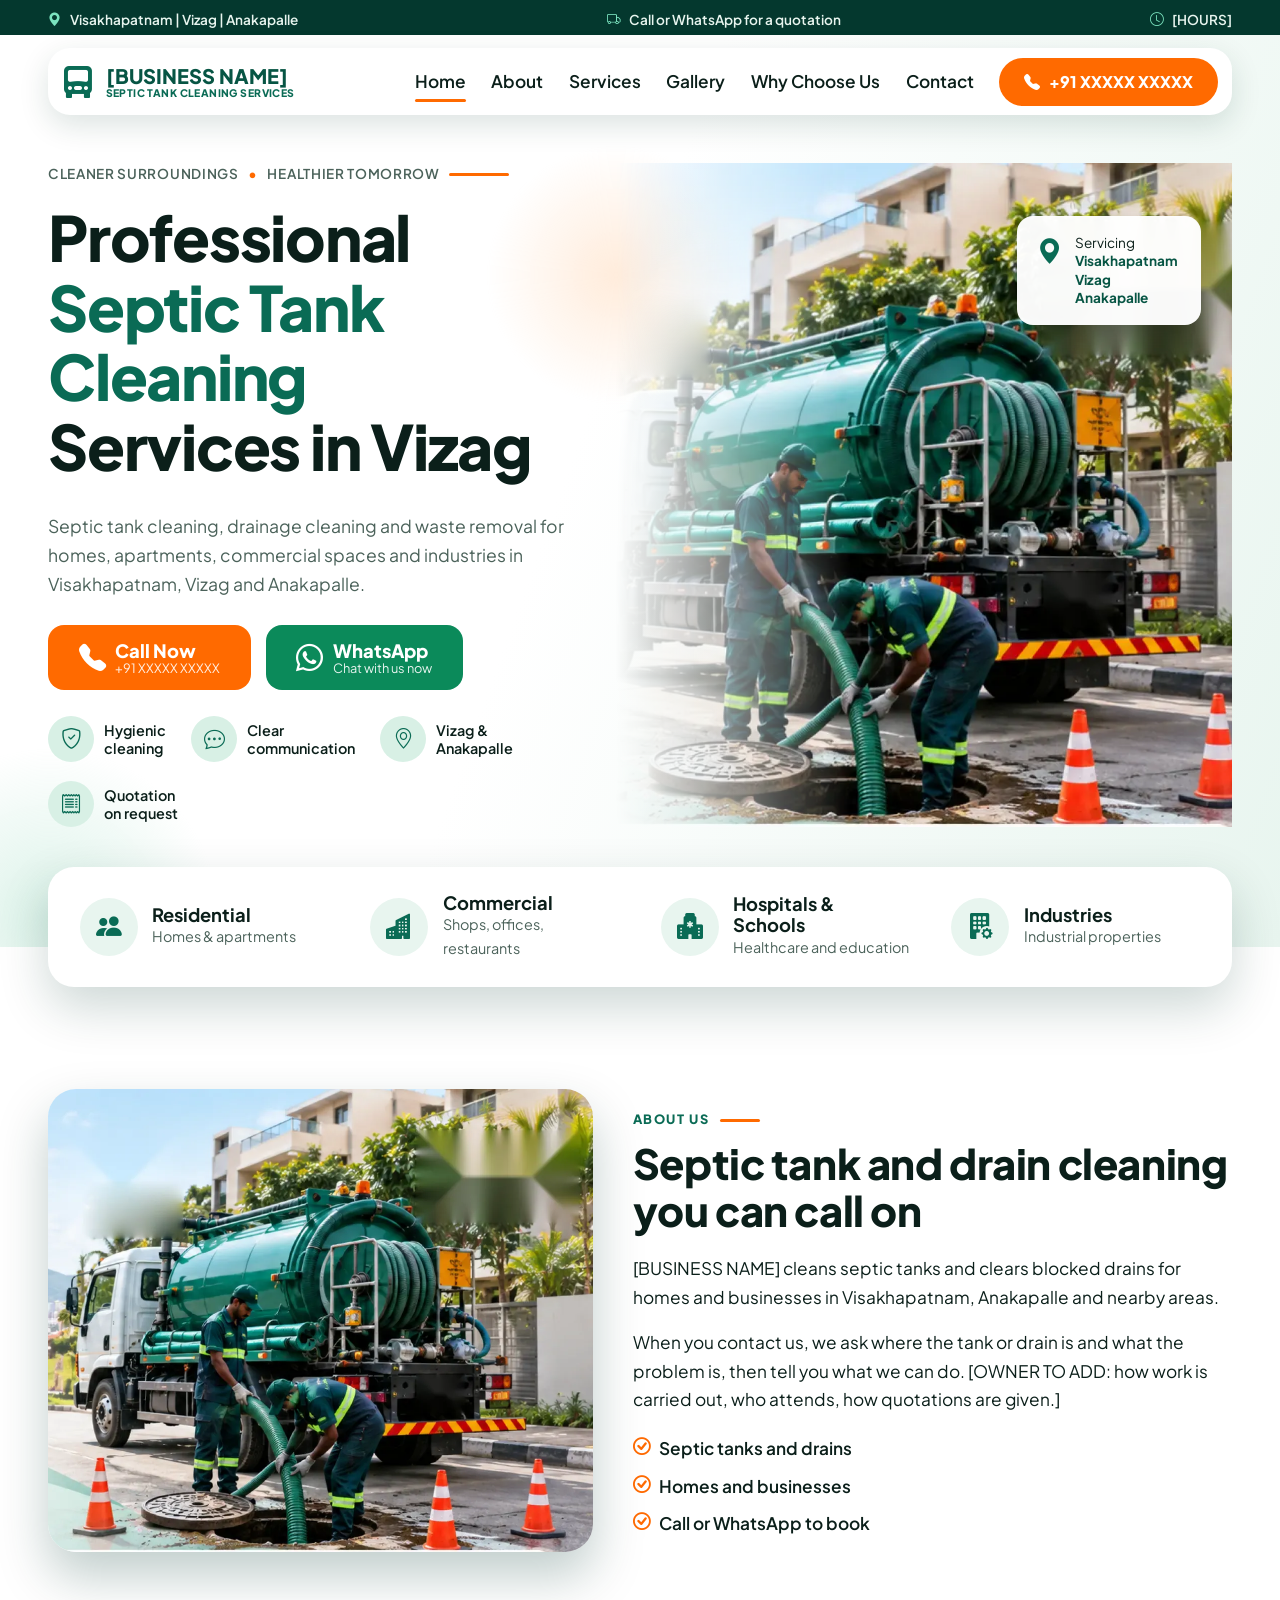
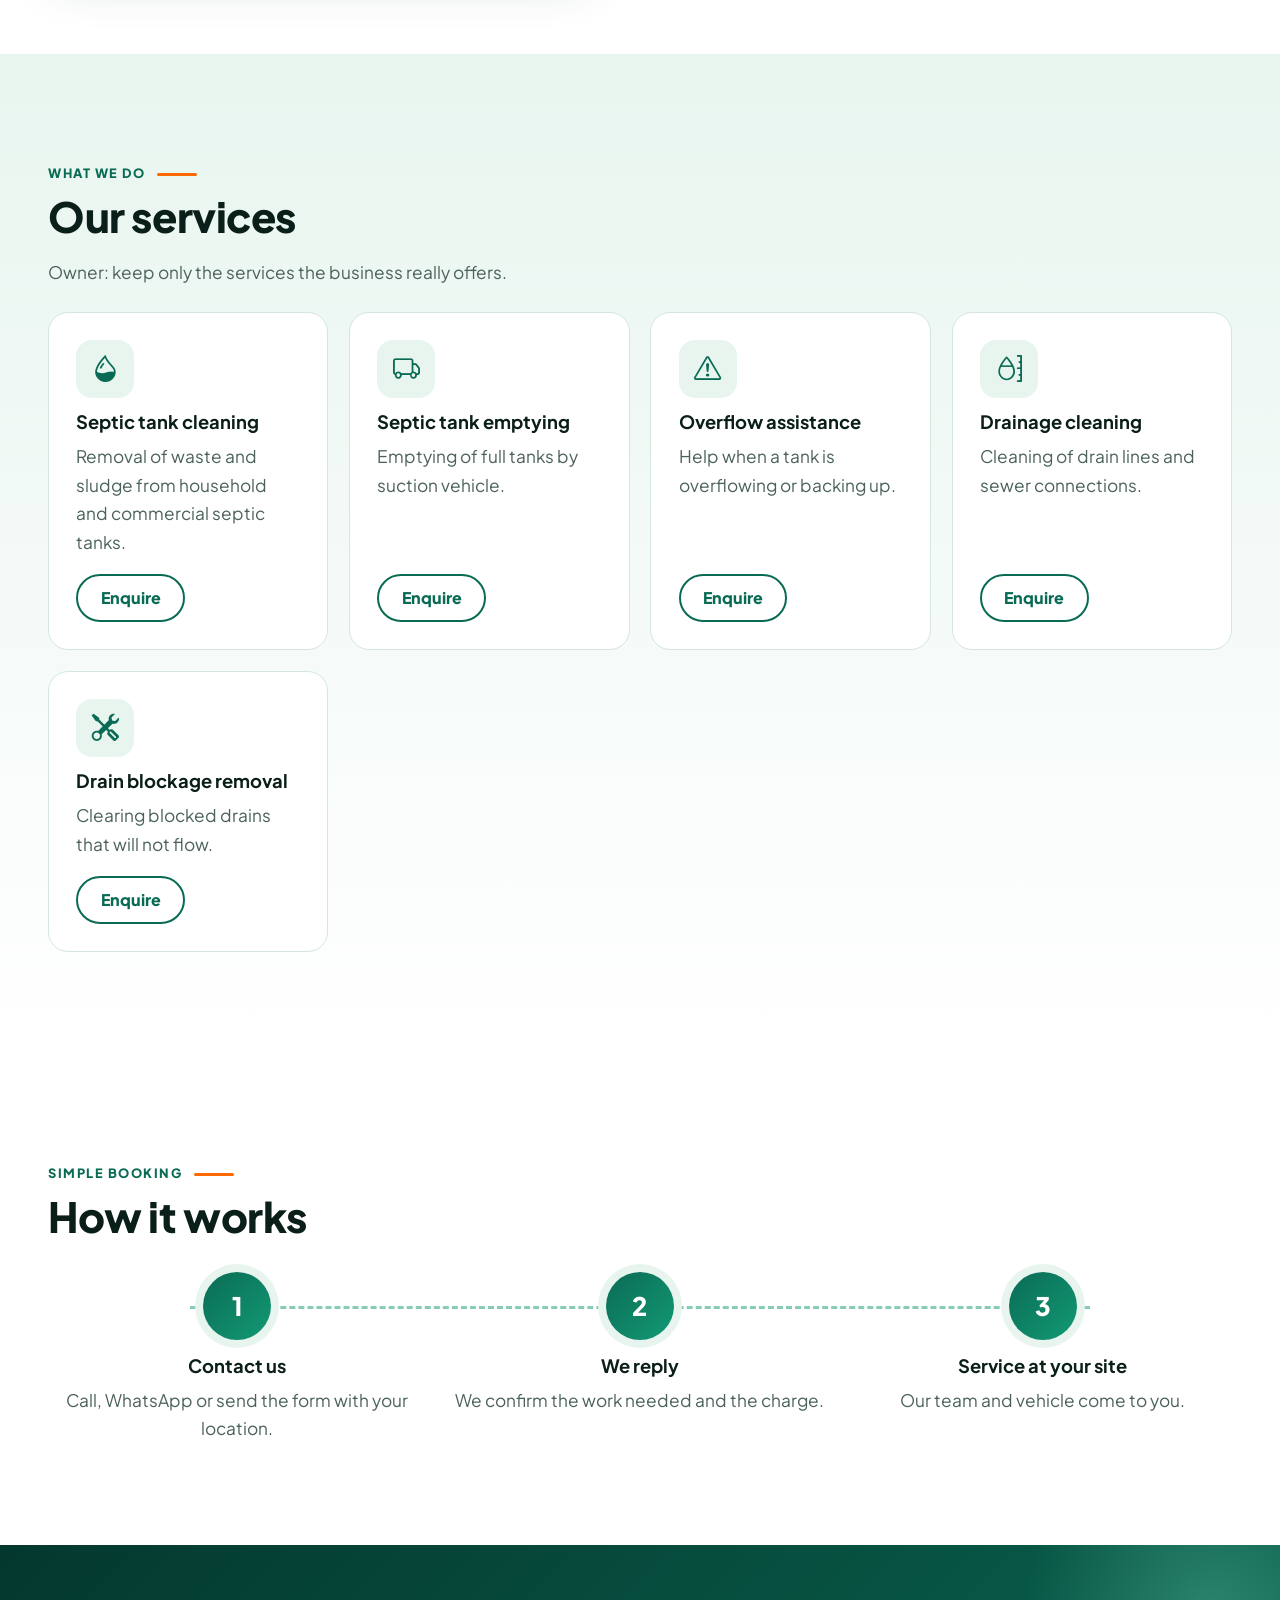
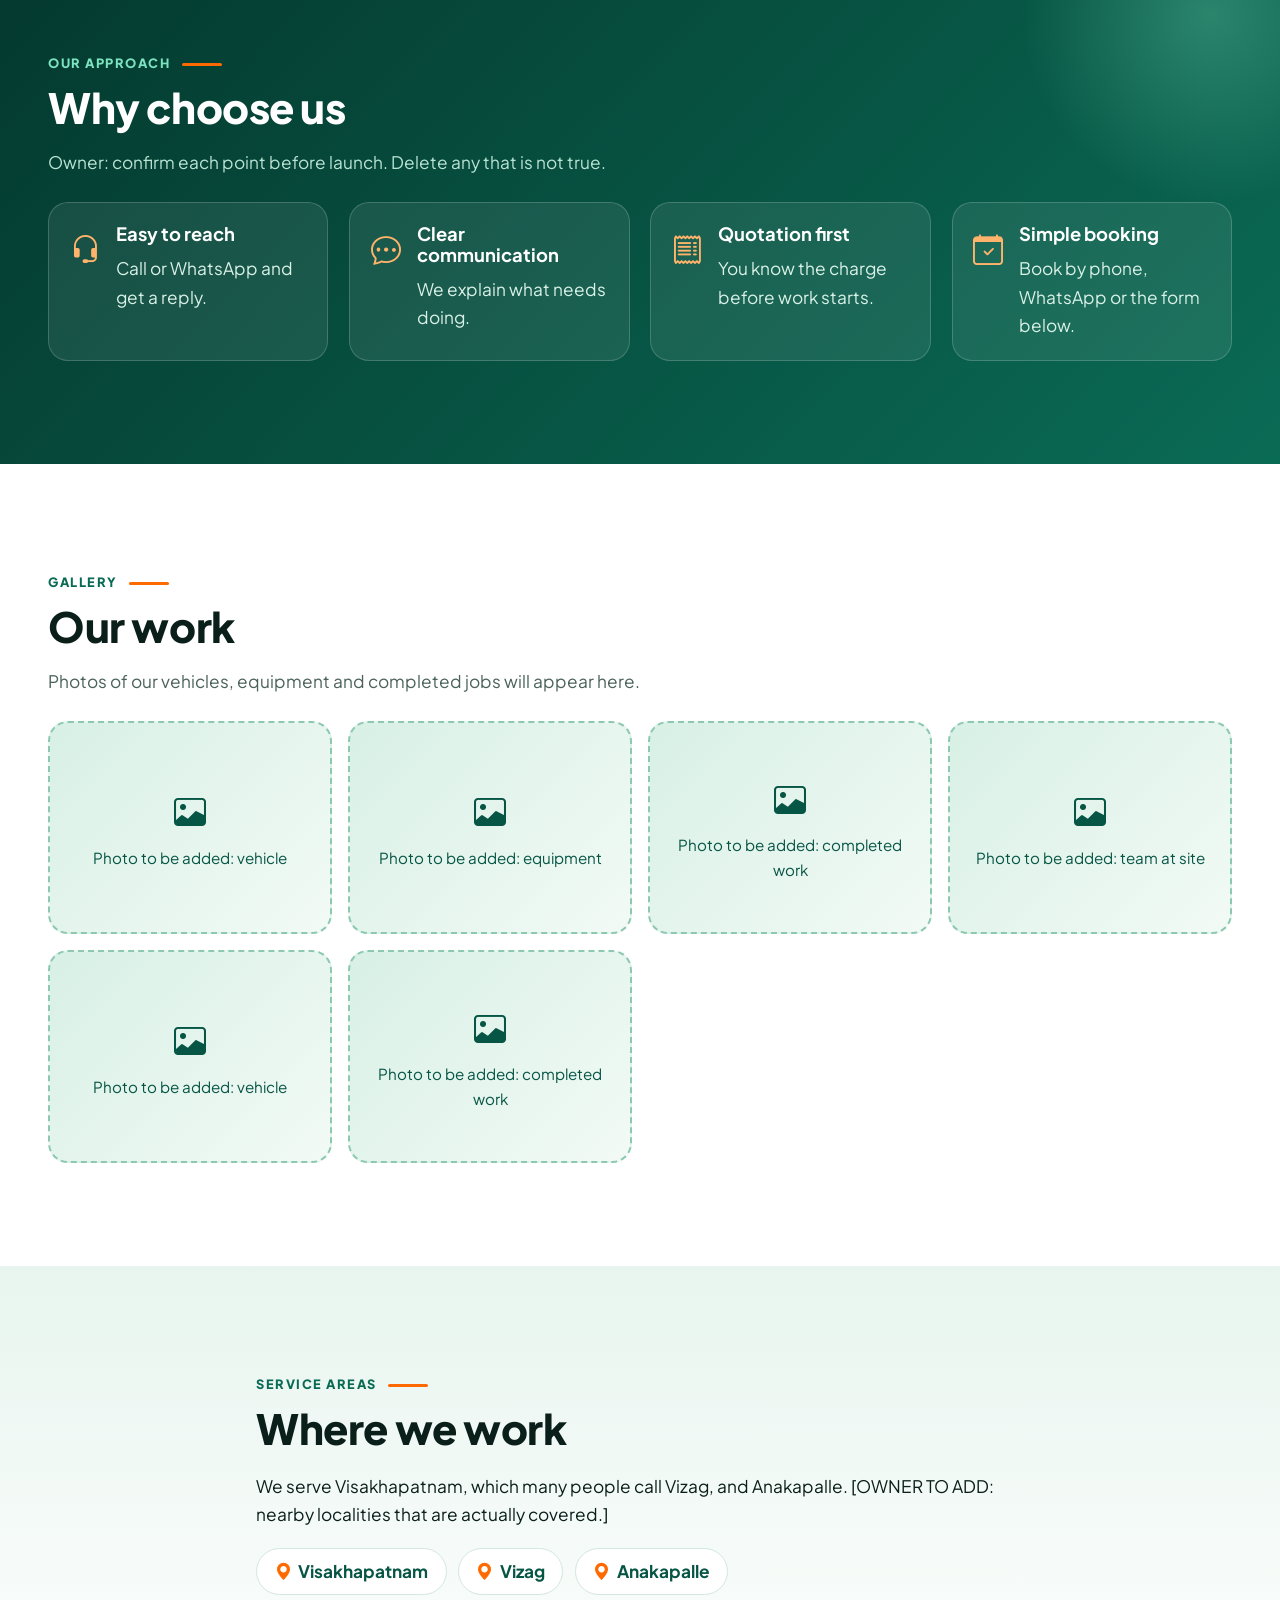
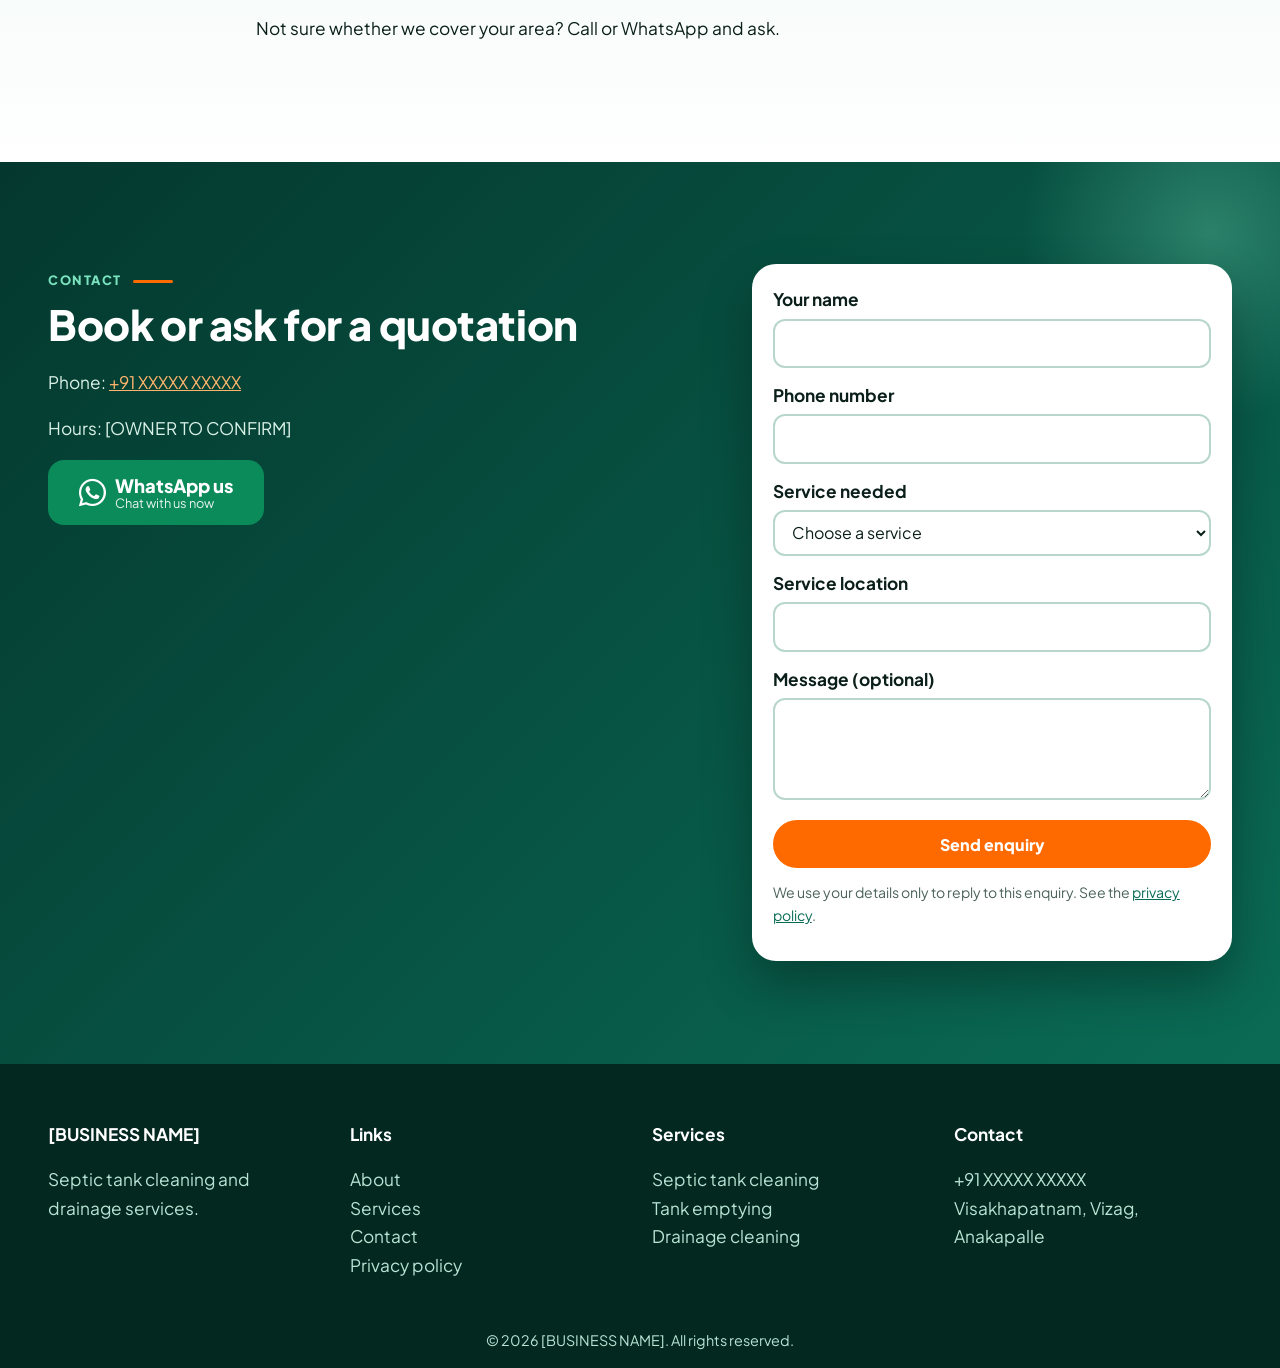
<file: index.html>
<!DOCTYPE html>
<html lang="en-IN">
<head>
<meta charset="utf-8">
<meta name="viewport" content="width=device-width, initial-scale=1">
<title>Septic Tank Cleaning in Visakhapatnam &amp; Anakapalle | [BUSINESS NAME]</title>
<meta name="description" content="Septic tank cleaning, emptying and drain blockage removal in Visakhapatnam (Vizag), Anakapalle and nearby areas. Call or WhatsApp for a quotation.">
<link rel="canonical" href="https://[DOMAIN].in/">
<meta property="og:type" content="website">
<meta property="og:title" content="Septic Tank Cleaning in Visakhapatnam &amp; Anakapalle">
<meta property="og:description" content="Call or WhatsApp for septic tank cleaning and drainage services.">
<meta property="og:url" content="https://[DOMAIN].in/">
<link rel="preconnect" href="https://fonts.googleapis.com">
<link rel="preconnect" href="https://fonts.gstatic.com" crossorigin>
<link href="https://fonts.googleapis.com/css2?family=Plus+Jakarta+Sans:wght@400;600;800&display=swap" rel="stylesheet">
<link rel="stylesheet" href="https://cdn.jsdelivr.net/npm/bootstrap-icons@1.11.3/font/bootstrap-icons.min.css">
<link rel="stylesheet" href="css/style.css">
<!-- Fill in confirmed facts only. Remove anything unknown. -->
<script type="application/ld+json">
{"@context":"https://schema.org","@type":"LocalBusiness","name":"[BUSINESS NAME]","url":"https://[DOMAIN].in/","telephone":"+91XXXXXXXXXX","areaServed":[{"@type":"City","name":"Visakhapatnam"},{"@type":"City","name":"Anakapalle"}]}
</script>
</head>
<body>
<div class="progress" aria-hidden="true"></div>
<a class="skip" href="#main">Skip to content</a>

<div class="topbar"><div class="wrap">
  <span><i class="bi bi-geo-alt-fill" aria-hidden="true"></i> Visakhapatnam | Vizag | Anakapalle</span>
  <span class="tb-mid"><i class="bi bi-truck" aria-hidden="true"></i> Call or WhatsApp for a quotation</span>
  <span><i class="bi bi-clock" aria-hidden="true"></i> [HOURS]</span>
</div></div>

<header class="site-header"><div class="wrap bar">
  <a class="brand" href="#home"><i class="bi bi-truck-front-fill" aria-hidden="true"></i><span>[BUSINESS NAME]<small>Septic tank cleaning services</small></span></a>
  <button class="nav-toggle" aria-expanded="false" aria-controls="nav"><i class="bi bi-list" aria-hidden="true"></i><span class="vh">Menu</span></button>
  <nav id="nav" aria-label="Main">
    <ul>
      <li><a href="#home">Home</a></li><li><a href="#about">About</a></li><li><a href="#services">Services</a></li>
      <li><a href="#gallery">Gallery</a></li><li><a href="#why-us">Why Choose Us</a></li><li><a href="#contact">Contact</a></li>
    </ul>
    <a class="btn btn-call" data-call href="tel:+91XXXXXXXXXX"><i class="bi bi-telephone-fill" aria-hidden="true"></i> <span data-call-text>+91 XXXXX XXXXX</span></a>
  </nav>
</div></header>

<main id="main">
<section id="home" class="hero" aria-labelledby="h1">
  <span class="blob b1" aria-hidden="true"></span><span class="blob b2" aria-hidden="true"></span>
  <div class="wrap hero-grid">
    <div class="hero-copy">
      <p class="eyebrow">Cleaner surroundings <b>&bull;</b> Healthier tomorrow</p>
      <h1 id="h1">Professional <em>Septic Tank Cleaning</em> Services in Vizag</h1>
      <p class="lead">Septic tank cleaning, drainage cleaning and waste removal for homes, apartments, commercial spaces and industries in Visakhapatnam, Vizag and Anakapalle.</p>
      <div class="actions">
        <a class="btn btn-call btn-xl pulse" data-call href="tel:+91XXXXXXXXXX"><i class="bi bi-telephone-fill" aria-hidden="true"></i><span>Call Now<small data-call-text>+91 XXXXX XXXXX</small></span></a>
        <a class="btn btn-wa btn-xl" data-wa href="https://wa.me/91XXXXXXXXXX?text=Hello%2C%20I%20need%20septic%20tank%20cleaning%20service" target="_blank" rel="noopener"><i class="bi bi-whatsapp" aria-hidden="true"></i><span>WhatsApp<small>Chat with us now</small></span></a>
      </div>
      <ul class="trust">
        <li><i class="bi bi-shield-check" aria-hidden="true"></i>Hygienic<br>cleaning</li>
        <li><i class="bi bi-chat-dots" aria-hidden="true"></i>Clear<br>communication</li>
        <li><i class="bi bi-geo-alt" aria-hidden="true"></i>Vizag &amp;<br>Anakapalle</li>
        <li><i class="bi bi-receipt" aria-hidden="true"></i>Quotation<br>on request</li>
      </ul>
    </div>
    <div class="hero-photo">
      <div class="frame">
        <img src="images/hero-lorry.webp" width="1100" height="919" alt="Septic tank suction lorry with two workers at a manhole (sample image, replace with your own photo)" fetchpriority="high">
        <div class="area-card"><i class="bi bi-geo-alt-fill" aria-hidden="true"></i><div>Servicing<br><b>Visakhapatnam<br>Vizag<br>Anakapalle</b></div></div>
      </div>
    </div>
  </div>
</section>

<section id="sectors" class="strip" aria-label="Customer sectors"><div class="wrap">
  <ul>
    <li><i class="bi bi-people-fill" aria-hidden="true"></i><div><h3>Residential</h3><p>Homes &amp; apartments</p></div></li>
    <li><i class="bi bi-buildings-fill" aria-hidden="true"></i><div><h3>Commercial</h3><p>Shops, offices, restaurants</p></div></li>
    <li><i class="bi bi-hospital-fill" aria-hidden="true"></i><div><h3>Hospitals &amp; Schools</h3><p>Healthcare and education</p></div></li>
    <li><i class="bi bi-building-fill-gear" aria-hidden="true"></i><div><h3>Industries</h3><p>Industrial properties</p></div></li>
  </ul>
</div></section>

<section id="about" class="sec" aria-labelledby="about-h">
  <div class="wrap split">
    <div class="about-img"><img src="images/hero-lorry.webp" width="1100" height="919" loading="lazy" alt="Workers connecting a suction hose to a septic tank manhole (sample image)"></div>
    <div>
      <p class="kicker">About us</p>
      <h2 id="about-h">Septic tank and drain cleaning you can call on</h2>
      <p>[BUSINESS NAME] cleans septic tanks and clears blocked drains for homes and businesses in Visakhapatnam, Anakapalle and nearby areas.</p>
      <p>When you contact us, we ask where the tank or drain is and what the problem is, then tell you what we can do. [OWNER TO ADD: how work is carried out, who attends, how quotations are given.]</p>
      <ul class="ticks"><li>Septic tanks and drains</li><li>Homes and businesses</li><li>Call or WhatsApp to book</li></ul>
    </div>
  </div>
</section>

<section id="services" class="sec alt" aria-labelledby="services-h">
  <div class="wrap">
    <p class="kicker">What we do</p>
    <h2 id="services-h">Our services</h2>
    <p class="sub">Owner: keep only the services the business really offers.</p>
    <div class="grid">
      <article class="card"><i class="bi bi-droplet-half" aria-hidden="true"></i><h3>Septic tank cleaning</h3><p>Removal of waste and sludge from household and commercial septic tanks.</p><a class="btn btn-line" href="#contact" data-service="Septic tank cleaning">Enquire</a></article>
      <article class="card"><i class="bi bi-truck" aria-hidden="true"></i><h3>Septic tank emptying</h3><p>Emptying of full tanks by suction vehicle.</p><a class="btn btn-line" href="#contact" data-service="Septic tank emptying">Enquire</a></article>
      <article class="card"><i class="bi bi-exclamation-triangle" aria-hidden="true"></i><h3>Overflow assistance</h3><p>Help when a tank is overflowing or backing up.</p><a class="btn btn-line" href="#contact" data-service="Septic tank overflow assistance">Enquire</a></article>
      <article class="card"><i class="bi bi-moisture" aria-hidden="true"></i><h3>Drainage cleaning</h3><p>Cleaning of drain lines and sewer connections.</p><a class="btn btn-line" href="#contact" data-service="Drainage cleaning">Enquire</a></article>
      <article class="card"><i class="bi bi-tools" aria-hidden="true"></i><h3>Drain blockage removal</h3><p>Clearing blocked drains that will not flow.</p><a class="btn btn-line" href="#contact" data-service="Drain blockage removal">Enquire</a></article>
    </div>
  </div>
</section>

<section id="process" class="sec" aria-labelledby="proc-h">
  <div class="wrap">
    <p class="kicker">Simple booking</p>
    <h2 id="proc-h">How it works</h2>
    <ol class="steps">
      <li><span>1</span><h3>Contact us</h3><p>Call, WhatsApp or send the form with your location.</p></li>
      <li><span>2</span><h3>We reply</h3><p>We confirm the work needed and the charge.</p></li>
      <li><span>3</span><h3>Service at your site</h3><p>Our team and vehicle come to you.</p></li>
    </ol>
  </div>
</section>

<section id="why-us" class="sec dark" aria-labelledby="why-h">
  <div class="wrap">
    <p class="kicker">Our approach</p>
    <h2 id="why-h">Why choose us</h2>
    <p class="sub">Owner: confirm each point before launch. Delete any that is not true.</p>
    <ul class="grid why">
      <li><i class="bi bi-headset" aria-hidden="true"></i><div><h3>Easy to reach</h3><p>Call or WhatsApp and get a reply.</p></div></li>
      <li><i class="bi bi-chat-dots" aria-hidden="true"></i><div><h3>Clear communication</h3><p>We explain what needs doing.</p></div></li>
      <li><i class="bi bi-receipt" aria-hidden="true"></i><div><h3>Quotation first</h3><p>You know the charge before work starts.</p></div></li>
      <li><i class="bi bi-calendar-check" aria-hidden="true"></i><div><h3>Simple booking</h3><p>Book by phone, WhatsApp or the form below.</p></div></li>
    </ul>
  </div>
</section>

<section id="gallery" class="sec" aria-labelledby="gal-h">
  <div class="wrap">
    <p class="kicker">Gallery</p>
    <h2 id="gal-h">Our work</h2>
    <p class="sub">Photos of our vehicles, equipment and completed jobs will appear here.</p>
    <!-- Replace each .ph with: <img src="images/NAME.webp" width="640" height="480" loading="lazy" alt="Accurate description"> -->
    <div class="gallery">
      <div class="ph"><i class="bi bi-image" aria-hidden="true"></i>Photo to be added: vehicle</div><div class="ph"><i class="bi bi-image" aria-hidden="true"></i>Photo to be added: equipment</div><div class="ph"><i class="bi bi-image" aria-hidden="true"></i>Photo to be added: completed work</div>
      <div class="ph"><i class="bi bi-image" aria-hidden="true"></i>Photo to be added: team at site</div><div class="ph"><i class="bi bi-image" aria-hidden="true"></i>Photo to be added: vehicle</div><div class="ph"><i class="bi bi-image" aria-hidden="true"></i>Photo to be added: completed work</div>
    </div>
  </div>
</section>

<section id="areas" class="sec alt" aria-labelledby="areas-h">
  <div class="wrap narrow">
    <p class="kicker">Service areas</p>
    <h2 id="areas-h">Where we work</h2>
    <p>We serve Visakhapatnam, which many people call Vizag, and Anakapalle. [OWNER TO ADD: nearby localities that are actually covered.]</p>
    <ul class="pills"><li><i class="bi bi-geo-alt-fill" aria-hidden="true"></i>Visakhapatnam</li><li><i class="bi bi-geo-alt-fill" aria-hidden="true"></i>Vizag</li><li><i class="bi bi-geo-alt-fill" aria-hidden="true"></i>Anakapalle</li></ul>
    <p>Not sure whether we cover your area? Call or WhatsApp and ask.</p>
  </div>
</section>

<section id="contact" class="sec dark contact" aria-labelledby="contact-h">
  <div class="wrap contact-grid">
    <div>
      <p class="kicker">Contact</p>
      <h2 id="contact-h">Book or ask for a quotation</h2>
      <p>Phone: <a data-call-text href="tel:+91XXXXXXXXXX">+91 XXXXX XXXXX</a></p>
      <p>Hours: [OWNER TO CONFIRM]</p>
      <a class="btn btn-wa btn-xl" data-wa href="https://wa.me/91XXXXXXXXXX" target="_blank" rel="noopener"><i class="bi bi-whatsapp" aria-hidden="true"></i><span>WhatsApp us<small>Chat with us now</small></span></a>
    </div>
    <form name="enquiry" method="POST" action="/thank-you.html" data-netlify="true" netlify-honeypot="bot-field" id="enquiry-form" novalidate>
      <input type="hidden" name="form-name" value="enquiry">
      <p class="hp" aria-hidden="true"><label>Leave blank <input name="bot-field" tabindex="-1" autocomplete="off"></label></p>
      <div class="field"><label for="f-name">Your name</label><input id="f-name" name="name" autocomplete="name" required><p class="err" id="e-name" hidden></p></div>
      <div class="field"><label for="f-phone">Phone number</label><input id="f-phone" name="phone" type="tel" inputmode="tel" autocomplete="tel" required><p class="err" id="e-phone" hidden></p></div>
      <div class="field"><label for="f-service">Service needed</label>
        <select id="f-service" name="service" required><option value="">Choose a service</option><option>Septic tank cleaning</option><option>Septic tank emptying</option><option>Septic tank overflow assistance</option><option>Drainage cleaning</option><option>Drain blockage removal</option><option>Other</option></select><p class="err" id="e-service" hidden></p></div>
      <div class="field"><label for="f-location">Service location</label><input id="f-location" name="location" autocomplete="street-address" required><p class="err" id="e-location" hidden></p></div>
      <div class="field"><label for="f-msg">Message (optional)</label><textarea id="f-msg" name="message" rows="3" maxlength="1000"></textarea></div>
      <button class="btn btn-call" type="submit">Send enquiry</button>
      <p class="note">We use your details only to reply to this enquiry. See the <a href="privacy.html">privacy policy</a>.</p>
      <p id="form-status" role="status" aria-live="polite"></p>
    </form>
  </div>
</section>
</main>

<footer class="site-footer">
  <div class="wrap foot-grid">
    <div><strong>[BUSINESS NAME]</strong><p>Septic tank cleaning and drainage services.</p></div>
    <div><strong>Links</strong><p><a href="#about">About</a><br><a href="#services">Services</a><br><a href="#contact">Contact</a><br><a href="privacy.html">Privacy policy</a></p></div>
    <div><strong>Services</strong><p>Septic tank cleaning<br>Tank emptying<br>Drainage cleaning</p></div>
    <div><strong>Contact</strong><p><a data-call-text href="tel:+91XXXXXXXXXX">+91 XXXXX XXXXX</a><br>Visakhapatnam, Vizag, Anakapalle</p></div>
  </div>
  <p class="copy">&copy; <span id="yr">2026</span> [BUSINESS NAME]. All rights reserved.</p>
</footer>

<div class="mbar"><a class="btn btn-call" data-call href="tel:+91XXXXXXXXXX"><i class="bi bi-telephone-fill" aria-hidden="true"></i> Call</a><a class="btn btn-wa" data-wa href="https://wa.me/91XXXXXXXXXX" target="_blank" rel="noopener"><i class="bi bi-whatsapp" aria-hidden="true"></i> WhatsApp</a></div>
<script src="js/script.js" defer></script>
</body>
</html>
</file>
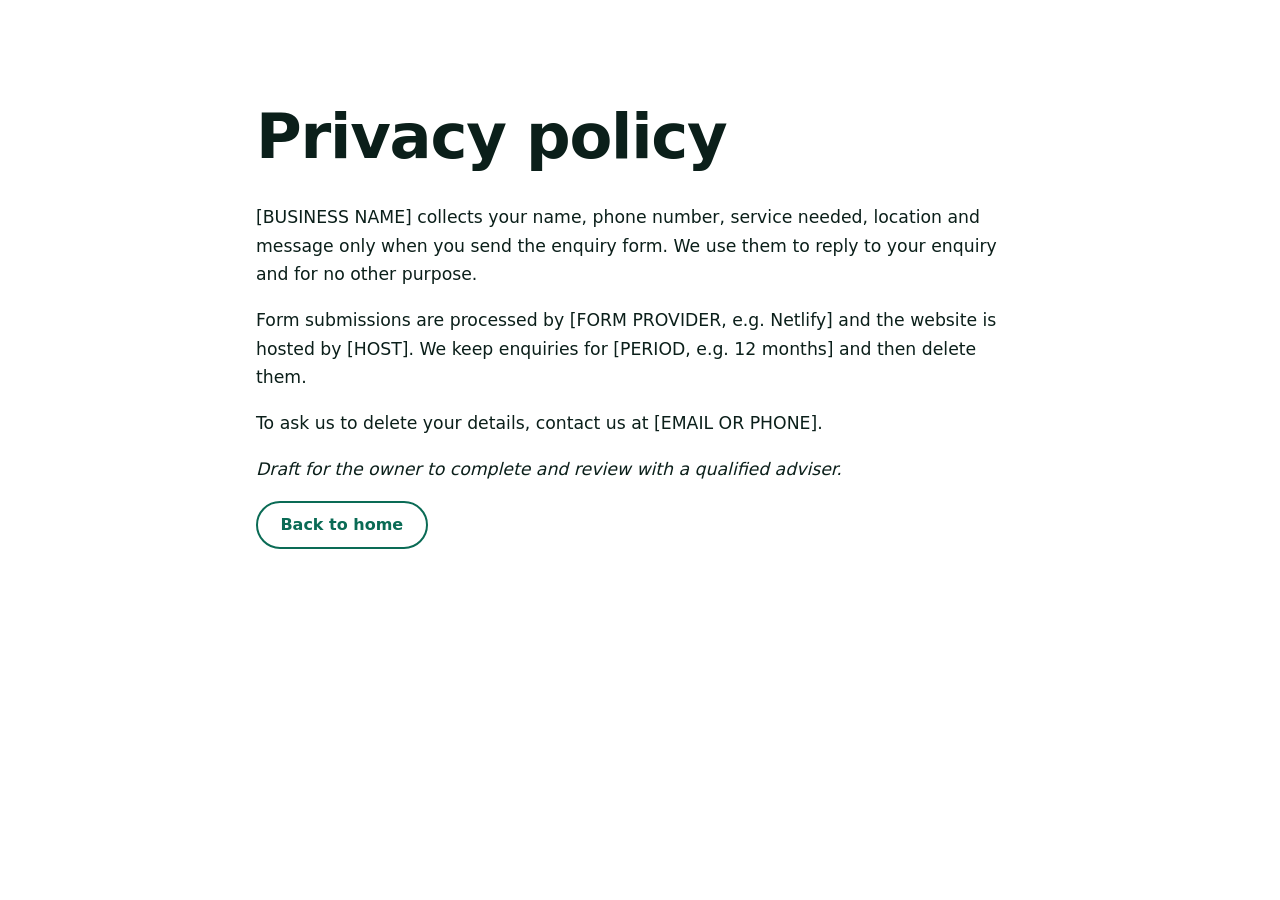
<file: privacy.html>
<!DOCTYPE html><html lang="en-IN"><head><meta charset="utf-8"><meta name="viewport" content="width=device-width, initial-scale=1"><title>Privacy policy | [BUSINESS NAME]</title><link rel="stylesheet" href="css/style.css"></head>
<body><main class="sec"><div class="wrap narrow">
<h1>Privacy policy</h1>
<p>[BUSINESS NAME] collects your name, phone number, service needed, location and message only when you send the enquiry form. We use them to reply to your enquiry and for no other purpose.</p>
<p>Form submissions are processed by [FORM PROVIDER, e.g. Netlify] and the website is hosted by [HOST]. We keep enquiries for [PERIOD, e.g. 12 months] and then delete them.</p>
<p>To ask us to delete your details, contact us at [EMAIL OR PHONE].</p>
<p><em>Draft for the owner to complete and review with a qualified adviser.</em></p>
<p><a class="btn btn-line" href="index.html">Back to home</a></p>
</div></main></body></html>
</file>
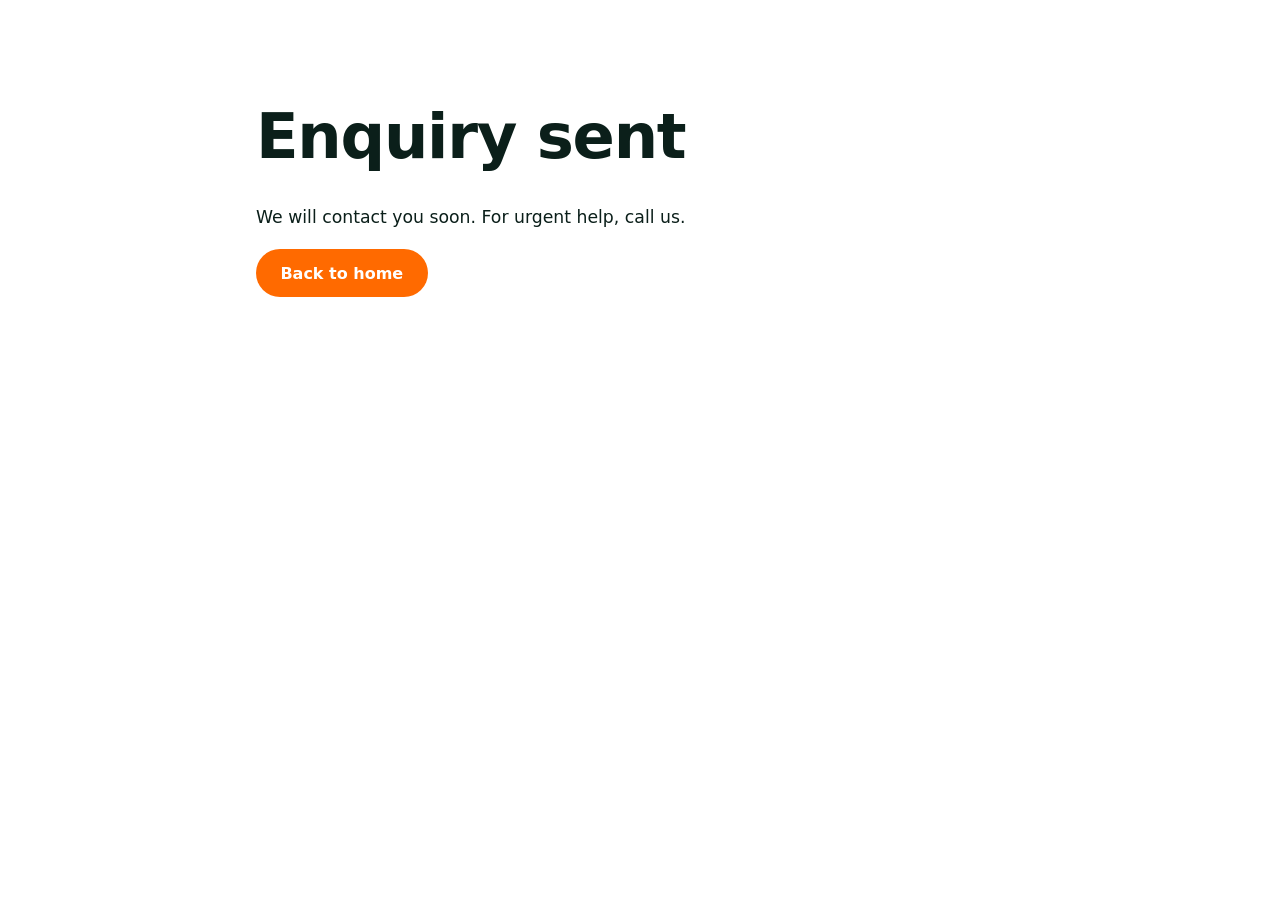
<file: thank-you.html>
<!DOCTYPE html><html lang="en-IN"><head><meta charset="utf-8"><meta name="viewport" content="width=device-width, initial-scale=1"><meta name="robots" content="noindex"><title>Enquiry sent</title><link rel="stylesheet" href="/css/style.css"></head>
<body><main class="sec"><div class="wrap narrow"><h1>Enquiry sent</h1><p>We will contact you soon. For urgent help, call us.</p><a class="btn btn-call" href="/">Back to home</a></div></main></body></html>
</file>
<file: css/style.css>
:root{--g900:#04382e;--g800:#075544;--g700:#0a6b55;--g500:#139a74;--mint:#e8f5ef;--orange:#ff6a00;--wa:#0b8a5a;--ink:#0b1f1a;--muted:#4b625a;--line:#d3e7de;--err:#b3261e;--r:20px;
--f:"Plus Jakarta Sans",system-ui,sans-serif;--ease:cubic-bezier(.2,.7,.2,1)}
*,*::before,*::after{box-sizing:border-box}
html{scroll-behavior:smooth;scroll-padding-top:96px}
body{margin:0;font:400 clamp(1rem,.95rem + .2vw,1.08rem)/1.65 var(--f);color:var(--ink);background:#fff;padding-bottom:72px;overflow-x:hidden}
h1,h2,h3{margin:0 0 .5em;line-height:1.12;color:var(--ink);font-weight:800}
h1{font-size:clamp(2.1rem,5.4vw,3.9rem);letter-spacing:-.02em}
h1 em{display:block;font-style:normal;color:var(--g700)}
h2{font-size:clamp(1.7rem,3.8vw,2.6rem);letter-spacing:-.01em}
h3{font-size:1.15rem;font-weight:700}
a{color:inherit}img,svg{max-width:100%;height:auto}
.wrap{width:min(100% - 2rem,74rem);margin-inline:auto}.narrow{max-width:48rem}
.vh{position:absolute;width:1px;height:1px;overflow:hidden;clip:rect(0 0 0 0)}
.skip{position:absolute;left:-999px}.skip:focus{left:1rem;top:1rem;background:#fff;padding:.5rem 1rem;z-index:300}
:focus-visible{outline:3px solid var(--orange);outline-offset:3px}
.progress{position:fixed;left:0;top:0;height:4px;width:100%;z-index:300;background:linear-gradient(90deg,var(--orange),var(--g500));transform:scaleX(0);transform-origin:left}
.kicker{display:inline-block;color:var(--g700);font-weight:800;letter-spacing:.12em;text-transform:uppercase;font-size:.8rem;margin:0 0 .6rem}
.kicker::after{content:"";display:inline-block;width:40px;height:3px;background:var(--orange);margin-left:.7rem;vertical-align:middle;border-radius:3px}
.sub{color:var(--muted);margin-top:-.2rem}
/* buttons */
.btn{display:inline-flex;align-items:center;justify-content:center;gap:.6rem;min-height:48px;padding:.65rem 1.4rem;border-radius:999px;font:800 1rem var(--f);text-decoration:none;border:2px solid transparent;cursor:pointer;transition:transform .25s var(--ease),box-shadow .25s,background .25s,color .25s}
.btn:hover{transform:translateY(-3px);box-shadow:0 12px 24px rgba(4,56,46,.25)}
.btn-call{background:var(--orange);color:#fff}.btn-wa{background:var(--wa);color:#fff}
.btn-line{border-color:var(--g700);color:var(--g700);background:transparent}.btn-line:hover{background:var(--g700);color:#fff}
.btn[disabled]{opacity:.6;cursor:wait}
.btn-xl{padding:.8rem 1.8rem;border-radius:16px;font-size:1.15rem;line-height:1.15;text-align:left}.btn-xl i{font-size:1.7rem}.btn small{display:block;font-weight:400;font-size:.8rem;opacity:.9}
/* topbar + header */
.topbar{background:var(--g900);color:#e8f5ef;font-size:.85rem;font-weight:600}
.topbar .wrap{display:flex;justify-content:space-between;gap:1rem;padding:.55rem 0}.topbar i{color:#7be3bf;margin-right:.35rem}
@media(max-width:820px){.tb-mid{display:none}}@media(max-width:480px){.topbar .wrap>span:last-child{display:none}}
.site-header{position:sticky;top:8px;z-index:200;margin-top:8px;padding-inline:1rem}
.site-header .bar{display:flex;align-items:center;justify-content:space-between;gap:1rem;background:#fff;border-radius:22px;padding:.6rem .9rem;box-shadow:0 10px 30px rgba(4,56,46,.14);transition:padding .3s,box-shadow .3s}
.site-header.scrolled .bar{padding:.35rem .9rem;box-shadow:0 14px 34px rgba(4,56,46,.25)}
.brand{display:flex;align-items:center;gap:.7rem;text-decoration:none;font-weight:800;font-size:1.25rem;color:var(--g800);line-height:1.1}
.brand i{font-size:2rem;color:var(--g700);transition:transform .5s var(--ease)}.brand:hover i{transform:translateX(6px)}
.brand small{display:block;font-size:.65rem;font-weight:800;letter-spacing:.04em;text-transform:uppercase;color:var(--g700)}
.nav-toggle{background:none;border:0;color:var(--g800);font-size:2rem;min-width:48px;min-height:48px;cursor:pointer}
nav{display:none;position:absolute;left:1rem;right:1rem;top:calc(100% + 8px);background:#fff;border-radius:18px;padding:1rem;box-shadow:0 18px 40px rgba(4,56,46,.25)}
nav.open{display:block;animation:rise .3s var(--ease)}
nav ul{list-style:none;margin:0 0 1rem;padding:0}nav li a{display:block;padding:.7rem .3rem;text-decoration:none;font-weight:600}
@media(min-width:960px){.nav-toggle{display:none}nav{display:flex;position:static;align-items:center;gap:1.6rem;padding:0;background:none;box-shadow:none}
 nav ul{display:flex;gap:1.6rem;margin:0}nav li a{padding:.5rem 0;position:relative}
 nav li a::after{content:"";position:absolute;left:0;bottom:2px;height:3px;width:100%;background:var(--orange);border-radius:3px;transform:scaleX(0);transform-origin:left;transition:transform .3s var(--ease)}
 nav li a:hover::after,nav li a.active::after{transform:scaleX(1)}
 .mbar{display:none!important}body{padding-bottom:0}}
/* hero */
.hero{position:relative;overflow:hidden;min-height:70vh;margin-top:-80px;padding:calc(80px + 3rem) 0 6.5rem;background:linear-gradient(110deg,#fff 0 45%,var(--mint) 100%)}
.blob{position:absolute;border-radius:50%;filter:blur(2px);opacity:.5;animation:float 9s ease-in-out infinite alternate}
.b1{width:340px;height:340px;left:-120px;bottom:-140px;background:radial-gradient(circle,#b8e6d3,transparent 70%)}
.b2{width:260px;height:260px;left:38%;top:12%;background:radial-gradient(circle,#ffd9b8,transparent 70%);animation-duration:12s}
.hero-grid{position:relative;display:grid;gap:2rem;align-items:center}
@media(min-width:900px){.hero{padding-bottom:7.5rem}.hero-grid{grid-template-columns:1.05fr 1fr;min-height:calc(70vh - 9rem)}}
.eyebrow{color:var(--muted);font-weight:600;text-transform:uppercase;font-size:.85rem;letter-spacing:.05em;margin:0 0 1rem;display:flex;gap:.6rem;align-items:center}
.eyebrow b{color:var(--orange)}.eyebrow::after{content:"";width:60px;height:3px;background:var(--orange);border-radius:3px;animation:grow 1.2s var(--ease) .6s both;transform-origin:left}
.lead{max-width:36rem;color:var(--muted);font-size:1.1rem}
.actions{display:flex;flex-wrap:wrap;gap:.9rem;margin:1.6rem 0}
.trust{display:flex;flex-wrap:wrap;gap:1.2rem 1.6rem;list-style:none;margin:0;padding:0;font-weight:600;font-size:.9rem;line-height:1.25}
.trust li{display:flex;align-items:center;gap:.6rem}
.trust i{display:grid;place-items:center;width:46px;height:46px;border-radius:50%;background:#d8f0e5;color:var(--g700);font-size:1.3rem;transition:transform .4s var(--ease),background .3s}
.trust li:hover i{transform:rotate(-12deg) scale(1.12);background:var(--g700);color:#fff}
.hero-photo{position:relative}
.frame{position:relative;border-radius:28px;overflow:hidden;box-shadow:0 30px 60px rgba(4,56,46,.3);animation:slideIn 1.1s var(--ease) .2s both;max-width:640px;margin-left:auto}
.frame img{display:block;width:100%;height:auto;animation:zoom 14s ease-in-out infinite alternate}
.frame::after{content:"";position:absolute;inset:0;background:linear-gradient(90deg,rgba(232,245,239,.45),transparent 30%);pointer-events:none}
.area-card{position:absolute;z-index:2;right:3%;top:5%;display:flex;gap:.7rem;background:rgba(255,255,255,.97);border-radius:16px;padding:1.1rem 1.3rem;min-width:30%;font-size:.85rem;line-height:1.35;box-shadow:0 12px 24px rgba(0,0,0,.2);animation:bob 4s ease-in-out infinite alternate}
.area-card i{color:var(--g700);font-size:1.6rem}.area-card b{color:var(--g800)}
@media(min-width:900px){
 .hero-photo{position:absolute;right:0;top:0;bottom:0;width:52%;display:block}
 .hero-photo .frame{position:absolute;inset:0;max-width:none;border-radius:0;box-shadow:none;margin:0;
  -webkit-mask-image:linear-gradient(90deg,transparent 0,#000 38%);mask-image:linear-gradient(90deg,transparent 0,#000 38%)}
 .frame img{height:100%;object-fit:cover;object-position:60% 40%}
 .frame::after{display:none}.area-card{right:5%;top:8%}
 .hero-grid{grid-template-columns:1fr}.hero-copy{max-width:46%}
}
/* sector strip overlapping hero */
.strip{position:relative;z-index:5;margin-top:-5rem}
.strip ul{list-style:none;margin:0;padding:1.2rem;display:grid;gap:1rem;background:#fff;border-radius:26px;box-shadow:0 20px 50px rgba(4,56,46,.2);grid-template-columns:repeat(auto-fit,minmax(min(100%,14rem),1fr))}
.strip li{display:flex;gap:.9rem;align-items:center;padding:.4rem .8rem;border-radius:16px;transition:background .3s,transform .3s var(--ease)}
.strip li:hover{background:var(--mint);transform:translateY(-3px)}
.strip i{display:grid;place-items:center;flex:none;width:58px;height:58px;border-radius:50%;background:var(--mint);color:var(--g700);font-size:1.6rem}
.strip h3{margin:0}.strip p{margin:0;color:var(--muted);font-size:.9rem}
/* sections */
.sec{padding:clamp(3.5rem,8vw,6.5rem) 0}
.alt{background:linear-gradient(180deg,var(--mint),#fff)}
.dark{position:relative;background:linear-gradient(135deg,var(--g900),var(--g700));color:#d9f1e7;overflow:hidden}
.dark::before{content:"";position:absolute;right:-120px;top:-120px;width:380px;height:380px;border-radius:50%;background:radial-gradient(circle,rgba(123,227,191,.3),transparent 70%);animation:float 10s ease-in-out infinite alternate}
.dark h2,.dark h3{color:#fff}.dark .kicker{color:#7be3bf}.dark .sub{color:#b9e3d3}.dark .wrap{position:relative}
.split{display:grid;gap:2.5rem;align-items:center}@media(min-width:860px){.split{grid-template-columns:1fr 1.1fr}}
.about-img{border-radius:28px;overflow:hidden;box-shadow:0 24px 50px rgba(4,56,46,.25);position:relative}
.about-img img{display:block;width:100%;aspect-ratio:4/3.4;object-fit:cover;object-position:40% 75%;transition:transform 1.2s var(--ease)}.about-img:hover img{transform:scale(1.07)}
.ticks{list-style:none;padding:0;margin:1.2rem 0 0;display:grid;gap:.5rem;font-weight:600}
.ticks li::before{content:"\F26B";font-family:bootstrap-icons;color:var(--orange);margin-right:.6rem}
.grid{display:grid;gap:1.3rem;grid-template-columns:repeat(auto-fit,minmax(min(100%,16rem),1fr));margin:1.6rem 0 0;padding:0;list-style:none}
.card{position:relative;background:#fff;border:1px solid var(--line);border-radius:var(--r);padding:1.7rem;display:flex;flex-direction:column;align-items:flex-start;overflow:hidden;transition:transform .35s var(--ease),box-shadow .35s}
.card::before{content:"";position:absolute;left:0;top:0;height:5px;width:100%;background:linear-gradient(90deg,var(--g700),var(--orange));transform:scaleX(0);transform-origin:left;transition:transform .5s var(--ease)}
.card:hover{transform:translateY(-8px);box-shadow:0 22px 40px rgba(10,107,85,.2)}.card:hover::before{transform:scaleX(1)}
.card i{display:grid;place-items:center;width:58px;height:58px;border-radius:16px;background:var(--mint);color:var(--g700);font-size:1.7rem;margin-bottom:.9rem;transition:transform .5s var(--ease),background .3s,color .3s}
.card:hover i{transform:rotate(-8deg) scale(1.1);background:var(--g700);color:#fff}
.card p{flex:1;margin:0 0 1.1rem;color:var(--muted)}
.steps{list-style:none;margin:2rem 0 0;padding:0;display:grid;gap:1.5rem;counter-reset:s;position:relative}
@media(min-width:800px){.steps{grid-template-columns:repeat(3,1fr)}.steps::before{content:"";position:absolute;top:34px;left:12%;right:12%;border-top:3px dashed var(--g500);opacity:.5;transform-origin:left;animation:grow 1.4s var(--ease) both;animation-play-state:paused}.steps.in::before{animation-play-state:running}}
.steps li{text-align:center;position:relative}
.steps span{display:grid;place-items:center;margin:0 auto 1rem;width:68px;height:68px;border-radius:50%;background:linear-gradient(135deg,var(--g700),var(--g500));color:#fff;font-weight:800;font-size:1.6rem;box-shadow:0 0 0 8px var(--mint)}
.steps p{margin:0;color:var(--muted)}
.why li{display:flex;gap:1rem;align-items:flex-start;background:rgba(255,255,255,.08);border:1px solid rgba(255,255,255,.18);border-radius:var(--r);padding:1.3rem;transition:transform .3s var(--ease),background .3s}
.why li:hover{transform:translateY(-6px);background:rgba(255,255,255,.14)}
.why i{font-size:1.9rem;color:#ffb36b}.why p{margin:0}
.gallery{display:grid;gap:1rem;grid-template-columns:repeat(auto-fit,minmax(min(100%,16rem),1fr));margin-top:1.6rem}
.gallery img,.ph{aspect-ratio:4/3;width:100%;object-fit:cover;border-radius:var(--r)}
.ph{display:grid;place-content:center;justify-items:center;gap:.4rem;text-align:center;padding:1rem;background:linear-gradient(135deg,#d8f0e5,#f2faf6);color:var(--g800);border:2px dashed #8cc9b0;font-size:.95rem;transition:transform .3s var(--ease),border-color .3s}
.ph i{font-size:2rem}.ph:hover{transform:scale(1.03) rotate(-.6deg);border-color:var(--orange)}
.pills{display:flex;flex-wrap:wrap;gap:.7rem;list-style:none;padding:0;margin:1.2rem 0}
.pills li{background:#fff;border:1px solid var(--line);border-radius:999px;padding:.5rem 1.1rem;font-weight:700;color:var(--g800);animation:bob 3s ease-in-out infinite alternate}
.pills li:nth-child(2){animation-delay:.5s}.pills li:nth-child(3){animation-delay:1s}.pills i{color:var(--orange);margin-right:.4rem}
.contact-grid{display:grid;gap:2.5rem;align-items:start}@media(min-width:820px){.contact-grid{grid-template-columns:1fr 1.15fr}}
.contact a:not(.btn){color:#ffb36b}
form{display:grid;gap:1rem;background:#fff;color:var(--ink);padding:1.8rem;border-radius:24px;box-shadow:0 24px 50px rgba(0,0,0,.3)}
.field label{display:block;font-weight:700;margin-bottom:.3rem}
input,select,textarea{width:100%;font:inherit;font-size:16px;padding:.75rem .9rem;border:2px solid #b8d6c9;border-radius:12px;background:#fff;color:var(--ink);transition:border-color .2s,box-shadow .2s}
input:focus,select:focus,textarea:focus{border-color:var(--g700);box-shadow:0 0 0 4px rgba(19,154,116,.18);outline:0}
input[aria-invalid=true],select[aria-invalid=true]{border-color:var(--err)}
.err{color:var(--err);margin:.3rem 0 0;font-size:.92rem}.hp{position:absolute;left:-9999px}
.note{font-size:.88rem;color:var(--muted);margin:0}.contact .note a{color:var(--g700)}
#form-status{margin:0;font-weight:700;color:var(--g700)}
.site-footer{background:#032820;color:#b9e3d3;padding:3.5rem 0 1rem}.site-footer strong{color:#fff}
.foot-grid{display:grid;gap:1.5rem;grid-template-columns:repeat(auto-fit,minmax(min(100%,12rem),1fr))}
.site-footer a{text-decoration:none}.site-footer a:hover{color:#ffb36b}
.copy{text-align:center;font-size:.9rem;margin:2rem 0 0}
.mbar{position:fixed;left:0;right:0;bottom:0;z-index:150;display:flex;gap:.5rem;padding:.5rem .5rem calc(.5rem + env(safe-area-inset-bottom,0px));background:#fff;box-shadow:0 -8px 24px rgba(0,0,0,.15)}.mbar .btn{flex:1}
/* keyframes */
@keyframes rise{from{opacity:0;transform:translateY(24px)}to{opacity:1;transform:none}}
@keyframes slideIn{from{opacity:0;transform:translateX(60px)}to{opacity:1;transform:none}}
@keyframes grow{from{transform:scaleX(0)}to{transform:scaleX(1)}}
@keyframes zoom{to{transform:scale(1.08)}}
@keyframes float{to{transform:translate(30px,-26px)}}
@keyframes bob{to{transform:translateY(-8px)}}
@keyframes pulse{0%{box-shadow:0 0 0 0 rgba(255,106,0,.55)}100%{box-shadow:0 0 0 18px rgba(255,106,0,0)}}
.hero-copy>*{animation:rise .9s var(--ease) both}.hero-copy>:nth-child(2){animation-delay:.12s}.hero-copy>:nth-child(3){animation-delay:.26s}.hero-copy>:nth-child(4){animation-delay:.4s}.hero-copy>:nth-child(5){animation-delay:.55s}
.trust li{animation:rise .7s var(--ease) both}.trust li:nth-child(2){animation-delay:.7s}.trust li:nth-child(3){animation-delay:.8s}.trust li:nth-child(4){animation-delay:.9s}
.pulse{animation:rise .9s var(--ease) .4s both,pulse 2s ease-out 1.6s infinite}
.strip ul{animation:rise 1s var(--ease) .5s both}
/* scroll reveal (classes added by JS) */
.js .rv{opacity:0;transform:translateY(36px);transition:opacity .8s ease,transform .8s var(--ease);transition-delay:calc(var(--i,0)*90ms)}
.js .rv.zoom{transform:scale(.88)}.js .rv.left{transform:translateX(-50px)}.js .rv.right{transform:translateX(50px)}
.js .rv.in{opacity:1;transform:none}
.js .card.rv.in:hover{transform:translateY(-8px);transition-delay:0s}
@media(prefers-reduced-motion:reduce){html{scroll-behavior:auto}*,*::before,*::after{animation:none!important;transition:none!important}.js .rv{opacity:1;transform:none}}

/* ===== MOBILE (up to 767px): compact layout + swipe carousels ===== */
.dots{display:none}
@media(max-width:767px){
 body{font-size:.97rem;line-height:1.55}
 h1{font-size:clamp(1.85rem,8.2vw,2.3rem)}
 h2{font-size:1.55rem}h3{font-size:1.02rem}
 .wrap{width:min(100% - 1.5rem,74rem)}
 .sec{padding:2.8rem 0}
 .topbar{font-size:.75rem}.topbar .wrap{padding:.4rem 0}
 .site-header{padding-inline:.6rem;top:6px}
 .site-header .bar{padding:.4rem .7rem;border-radius:18px}
 .brand{font-size:1.05rem}.brand i{font-size:1.6rem}.brand small{font-size:.55rem}
 /* hero */
 .hero{padding:calc(80px + 1.6rem) 0 4.2rem;min-height:70vh}
 .hero-grid{gap:1.2rem}
 .eyebrow{font-size:.7rem;margin-bottom:.7rem}.eyebrow::after{width:34px}
 .lead{font-size:.95rem}
 .actions{gap:.6rem;margin:1.1rem 0}
 .actions .btn{flex:1 1 0;min-width:0;padding:.65rem .8rem;font-size:.98rem;gap:.45rem;border-radius:14px}
 .btn-xl i{font-size:1.3rem}.btn small{font-size:.66rem;white-space:nowrap;overflow:hidden;text-overflow:ellipsis}
 .trust{display:grid;grid-template-columns:1fr 1fr;gap:.7rem;font-size:.78rem}
 .trust i{width:36px;height:36px;font-size:1.05rem;flex:none}
 .frame{border-radius:20px;aspect-ratio:16/10;max-height:230px;width:100%}
 .frame img{height:100%;object-fit:cover;object-position:50% 100%}
 .area-card{font-size:.68rem;padding:.5rem .7rem;min-width:0;gap:.4rem;top:6%;right:3%;border-radius:12px}.area-card i{font-size:1.1rem}
 /* strip */
 .strip{margin-top:-2.4rem}
 .strip ul{padding:.8rem;border-radius:20px}
 .strip ul{grid-template-columns:repeat(4,1fr);gap:.2rem;padding:.7rem .4rem}
 .strip li{flex-direction:column;text-align:center;gap:.35rem;padding:.3rem .1rem}
 .strip i{width:40px;height:40px;font-size:1.15rem}
 .strip h3{font-size:.68rem;line-height:1.2}.strip p{display:none}
 /* about */
 .split{gap:1.4rem}
 .about-img{border-radius:20px}.about-img img{aspect-ratio:16/10;max-height:210px;width:100%}
 /* carousels */
 .carousel{display:flex!important;gap:.8rem;overflow-x:auto;overflow-y:hidden;scroll-snap-type:x mandatory;scroll-padding-inline:.75rem;
  overscroll-behavior-x:contain;-webkit-overflow-scrolling:touch;scrollbar-width:none;margin-inline:-.75rem;padding:.4rem .75rem 1rem;grid-template-columns:none}
 .carousel::-webkit-scrollbar{display:none}
 .carousel>*{scroll-snap-align:start}
 #services .card{flex:0 0 72%;padding:1.1rem;border-radius:16px}
 #services .card i{width:44px;height:44px;font-size:1.3rem;margin-bottom:.6rem}
 #services .card p{font-size:.9rem;margin-bottom:.8rem}
 #services .btn{min-height:42px;padding:.45rem 1.1rem;font-size:.92rem}
 .why li{flex:0 0 76%;padding:1rem;border-radius:16px}.why i{font-size:1.5rem}
 .gallery .ph{flex:0 0 66%;aspect-ratio:4/3;border-radius:16px;font-size:.85rem}.gallery .ph i{font-size:1.5rem}
 .js .carousel .rv{opacity:1;transform:none;transition:none}
 .dots{display:flex;justify-content:center;gap:.4rem;margin-top:.1rem}
 .dots i{width:8px;height:8px;border-radius:8px;background:#b8d6c9;transition:width .3s var(--ease),background .3s;cursor:pointer}
 .dots i.on{width:24px;background:var(--orange)}
 .dark .dots i{background:rgba(255,255,255,.35)}.dark .dots i.on{background:#ffb36b}
 /* steps */
 .steps{gap:.9rem}
 .steps li{display:grid;grid-template-columns:48px 1fr;column-gap:.9rem;text-align:left;align-items:center}
 .steps span{grid-row:span 2;width:48px;height:48px;font-size:1.2rem;margin:0;box-shadow:0 0 0 5px var(--mint)}
 .steps h3{margin:0}.steps p{font-size:.9rem}
 .pills li{padding:.4rem .9rem;font-size:.9rem}
 form{padding:.9rem;border-radius:16px;gap:.6rem}
 .field label{font-size:.85rem;margin-bottom:.15rem}
 input,select,textarea{padding:.5rem .7rem;border-radius:10px}
 textarea{height:64px;resize:none}
 form .btn{min-height:44px}.note{font-size:.78rem}
 .mbar{padding-top:.4rem}.mbar .btn{min-height:44px;border-radius:12px}
}

/* smaller enquiry form on all screens */
form{padding:1.3rem;gap:.8rem}
@media(min-width:768px){.contact-grid{grid-template-columns:1fr 1fr}form{max-width:30rem;margin-left:auto}input,select,textarea{padding:.6rem .8rem}}
</file>
